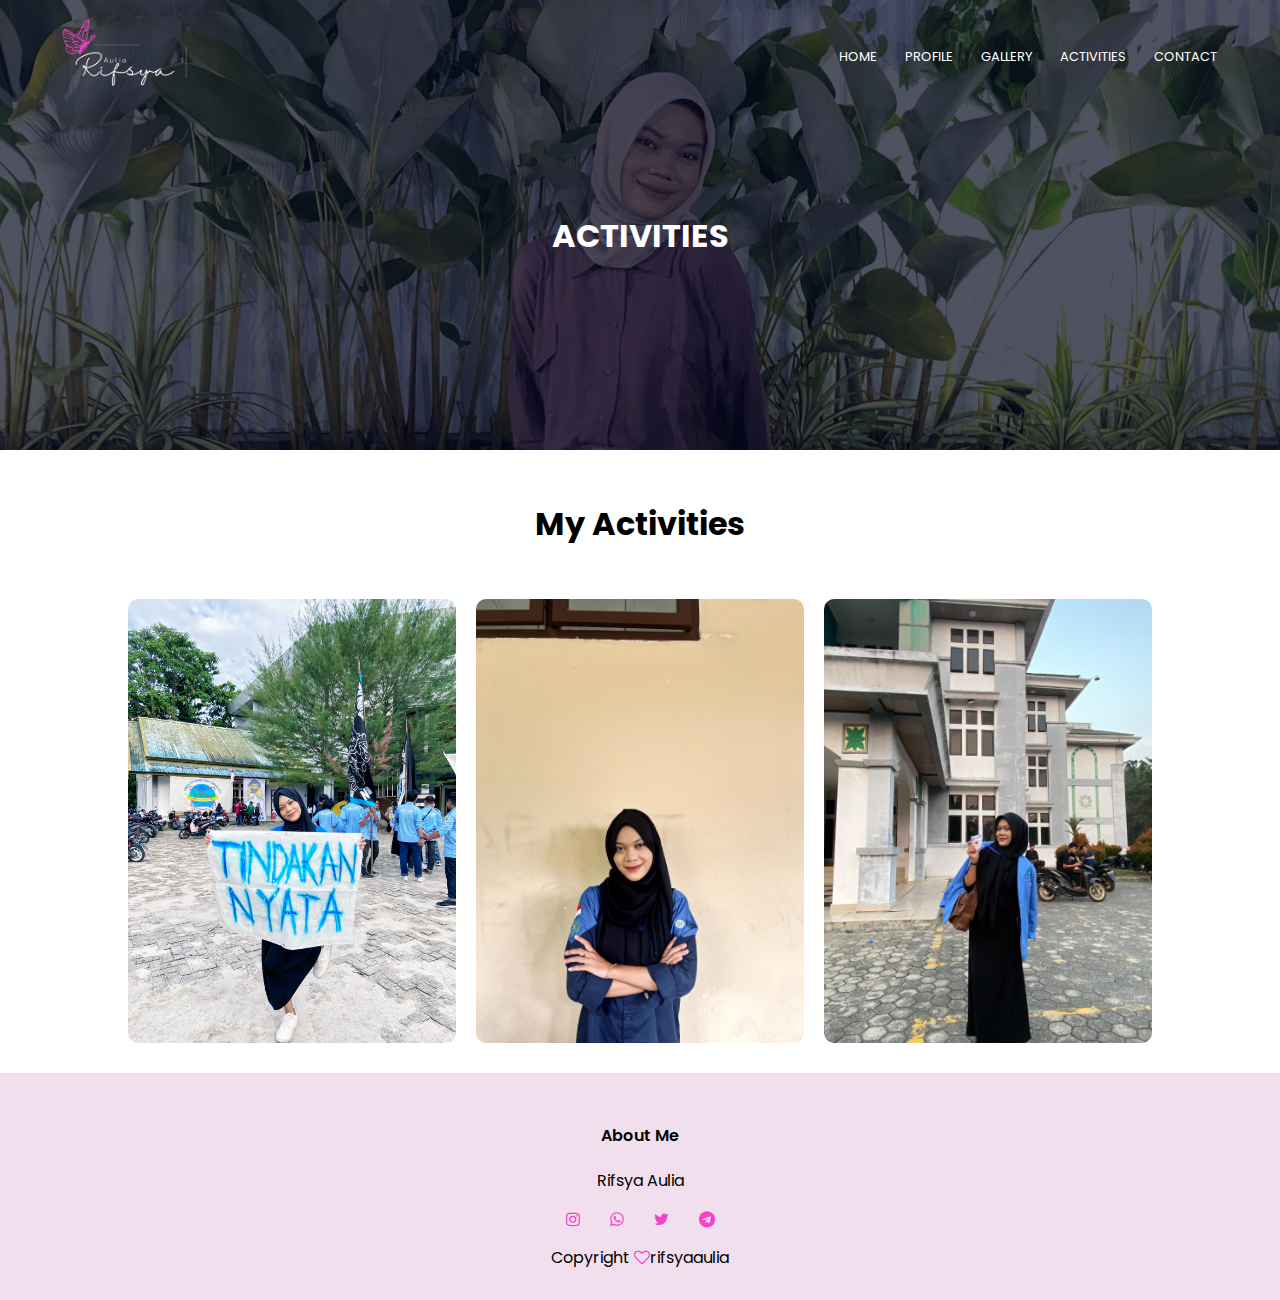
<file: activities.html>
<!DOCTYPE html>
<html>
<head>
    <meta name="viewport" content="with=device-width, initial-scale=1.0">
    <title>Rifsya Aulia</title>
    <link rel="stylesheet" href="style.css">
    <link rel="preconnect" href="https://fonts.gstatic.com">
<link href="https://fonts.googleapis.com/css2?family=Poppins:wght@100;200;300;400;600;700&display=swap" rel="stylesheet">
<link rel="stylesheet" href="https://stackpath.bootstrapcdn.com/font-awesome/4.7.0/css/font-awesome.min.css">
</head>
<body>

    <section class="sub-header">
        <nav>
            <a href="index.html"><img src="logo.png"></a>
            <div class="nav-links" id="navLinks">
                <i class="fa fa-times" onclick="hideMenu()"></i>
                <ul>
                    <li><a href="index.html">HOME</a></li>
                    <li><a href="profile.html">PROFILE</a></li>
                    <li><a href="gallery.html">GALLERY</a></li>
                    <li><a href="activities.html">ACTIVITIES</a></li>
                    <li><a href="contact.html">CONTACT</a></li>
                </ul>
            </div>
            <i class="fa fa-bars" onclick="showMenu()"></i>
        </nav> 
        <h1>ACTIVITIES</h1>

</section>

<!------ activities ------->

<section class="activities">
    <h1> My Activities</h1>

    <div class="row">
        <div class="activities-col">
            <img src="activities1.jpeg">
            <div class="layer">
                <h3>"Study"<br>I am currently pursuing my education at UIN Sultan Syarif Kasim Riau, majoring in Information Systems, in my third semester.</h3>    
            </div>
        </div>
        <div class="activities-col">
            <img src="activities2.jpeg">
            <div class="layer">
                <h3>"Organization"<br>I am a part of the HIMASI management for the 2023/2024 period in the Media Communication and Information (Medkominfo) division. I also participate in a study club called ISNC.</h3> 
            </div>
        </div>
        <div class="activities-col">
            <img src="activities3.jpeg">
            <div class="layer">
                <h3>"Event Committe"<br>I have previously been a committee member for events such as BUMASI, PBAK Prodi, Milad SI, FORTA FASTE 2023, and FORTASI 2023, and I am currently involved in the preparations for KBM SI 2023.</h3> 
            </div> 
        </div>
    </div>

</section>
 
<!------ Footer ------->

<section class="footer">
    <h4>About Me</h4>
    <p>Rifsya Aulia</p>
    <div class="icons">
        <a class="" href="https://www.instagram.com/rifsyaaulia/" target="_blank"><i class="fa fa-instagram" /></i></a>
        <a class="" href="https://wa.me/6282288928606" target="_blank"><i class="fa fa-whatsapp" /></i></a>
        <a class="" href="https://twitter.com/youxshaz" target="_blank"><i class="fa fa-twitter" /></i></a>
        <a class="" href="https://t.me/rifsyaaulia" target="_blank"><i class="fa fa-telegram" /></i></a>
      </div>
    <p>Copyright <i class="fa fa-heart-o"></i>rifsyaaulia</p>
</section>


<!--------JavaScript for Toogle Menu------->
<script>

    var navLinks = document.getElementById("navLinks");
    function showMenu() {
        navLinks.style.right = "0";
    }
    function hideMenu() {
        navLinks.style.right = "-200px";
    }
 
</script>


  </body>
</html>
</file>
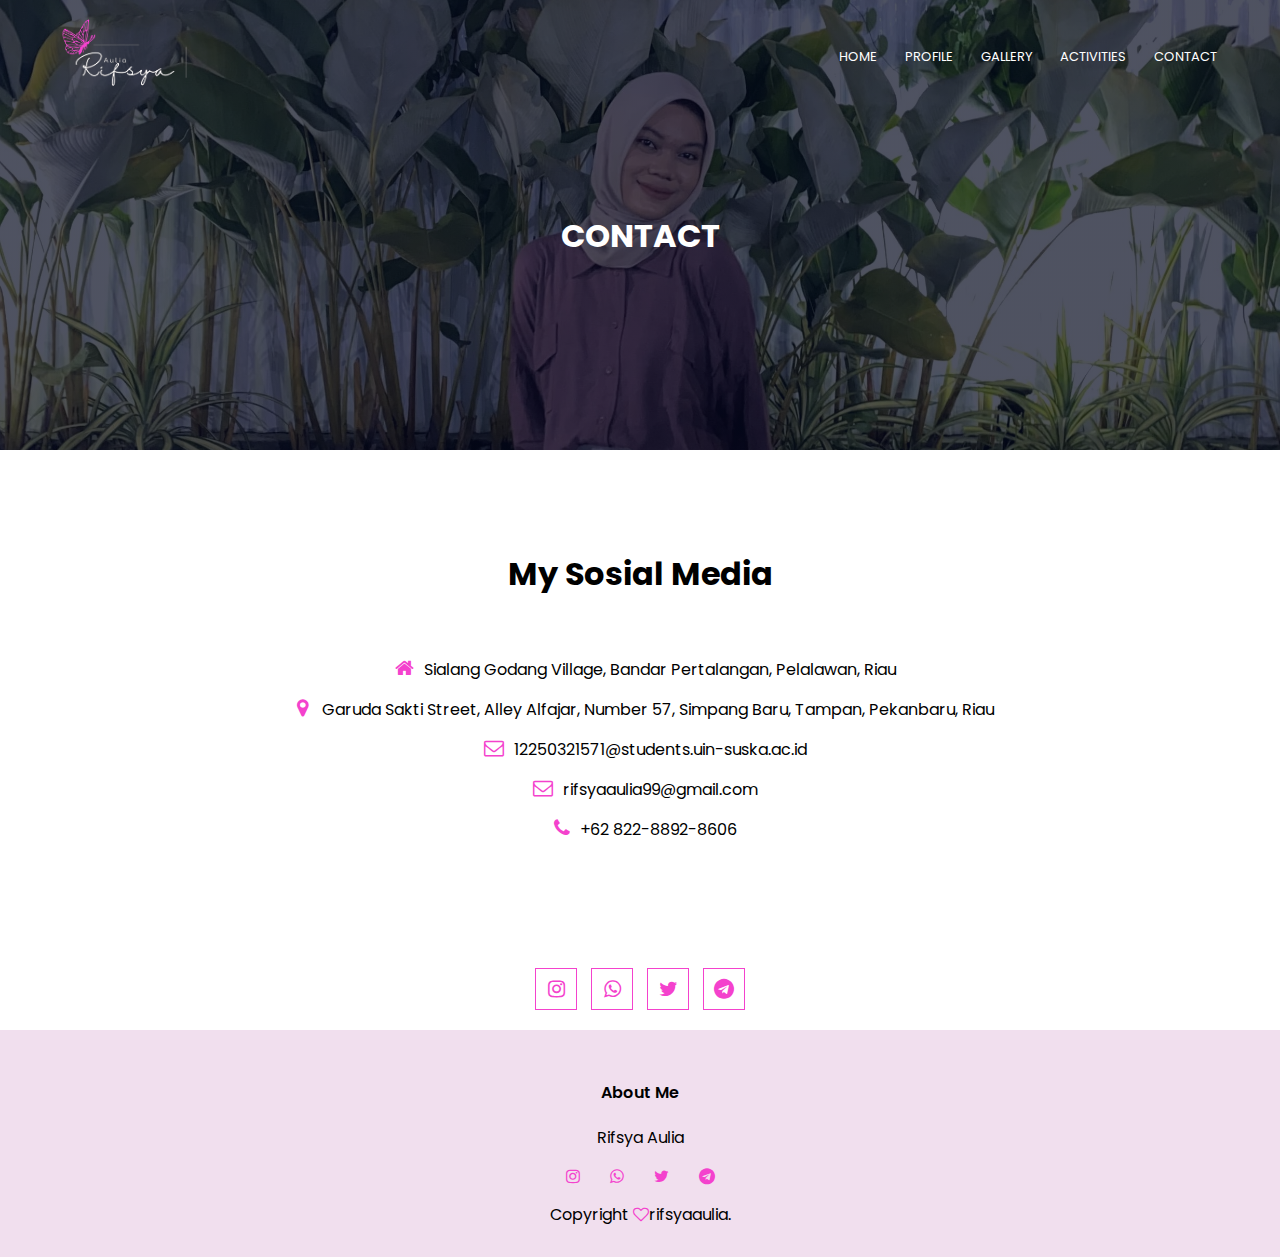
<file: contact.html>
<!DOCTYPE html>
<html>
<head>
    <meta name="viewport" content="with=device-width, initial-scale=1.0">
    <title>Rifsya Aulia</title>
    <link rel="stylesheet" href="style.css">
    <link rel="preconnect" href="https://fonts.gstatic.com">
<link href="https://fonts.googleapis.com/css2?family=Poppins:wght@100;200;300;400;600;700&display=swap" rel="stylesheet">
<link rel="stylesheet" href="https://stackpath.bootstrapcdn.com/font-awesome/4.7.0/css/font-awesome.min.css">
</head>
<body>

    <section class="sub-header">
        <nav>
            <a href="index.html"><img src="logo.png"></a>
            <div class="nav-links" id="navLinks">
                <i class="fa fa-times" onclick="hideMenu()"></i>
                <ul>
                    <li><a href="index.html">HOME</a></li>
                    <li><a href="profile.html">PROFILE</a></li>
                    <li><a href="gallery.html">GALLERY</a></li>
                    <li><a href="activities.html">ACTIVITIES</a></li>
                    <li><a href="contact.html">CONTACT</a></li>
                </ul>
            </div>
            <i class="fa fa-bars" onclick="showMenu()"></i>
        </nav> 
        <h1>CONTACT</h1>

</section>

<!------ contact ------->

    <section class="contact">
        <h1>My Sosial Media</h1>
      </div>
      <div class="contact-row">
        <div class="contact-left">
          <p><i class="fa fa-home"></i>Sialang Godang Village, Bandar Pertalangan, Pelalawan, Riau</p>
          <p><i class="fa fa-map-marker"></i>
            Garuda Sakti Street, Alley Alfajar, Number 57, Simpang Baru, Tampan, Pekanbaru, Riau</p>
          <p><i class="fa fa-envelope-o"></i>12250321571@students.uin-suska.ac.id</p>
          <p><i class="fa fa-envelope-o"></i>rifsyaaulia99@gmail.com</p>
          <p><i class="fa fa-phone"></i>+62 822-8892-8606</p>
        </div>
      </div>

      <div class="social-links">
        <a class="" href="https://www.instagram.com/rifsyaaulia/" target="_blank"><i class="fa fa-instagram" /></i></a>
        <a class="" href="https://wa.me/6282288928606" target="_blank"><i class="fa fa-whatsapp" /></i></a>
        <a class="" href="https://twitter.com/youxshaz" target="_blank"><i class="fa fa-twitter" /></i></a>
        <a class="" href="https://t.me/rifsyaaulia" target="_blank"><i class="fa fa-telegram" /></i></a>
      </div>
    </section>

<!------ Footer ------->

<section class="footer">
    <h4>About Me</h4>
    <p>Rifsya Aulia</p>
    <div class="icons">
        <a class="" href="https://www.instagram.com/rifsyaaulia/" target="_blank"><i class="fa fa-instagram" /></i></a>
        <a class="" href="https://wa.me/6282288928606" target="_blank"><i class="fa fa-whatsapp" /></i></a>
        <a class="" href="https://twitter.com/youxshaz" target="_blank"><i class="fa fa-twitter" /></i></a>
        <a class="" href="https://t.me/rifsyaaulia" target="_blank"><i class="fa fa-telegram" /></i></a>
      </div>
    <p>Copyright <i class="fa fa-heart-o"></i>rifsyaaulia.</p>
</section>

<!--------JavaScript for Toogle Menu------->
<script>

    var navLinks = document.getElementById("navLinks");
    function showMenu() {
        navLinks.style.right = "0";
    }
    function hideMenu() {
        navLinks.style.right = "-200px";
    }
 
</script>


  </body>
</html>
</file>
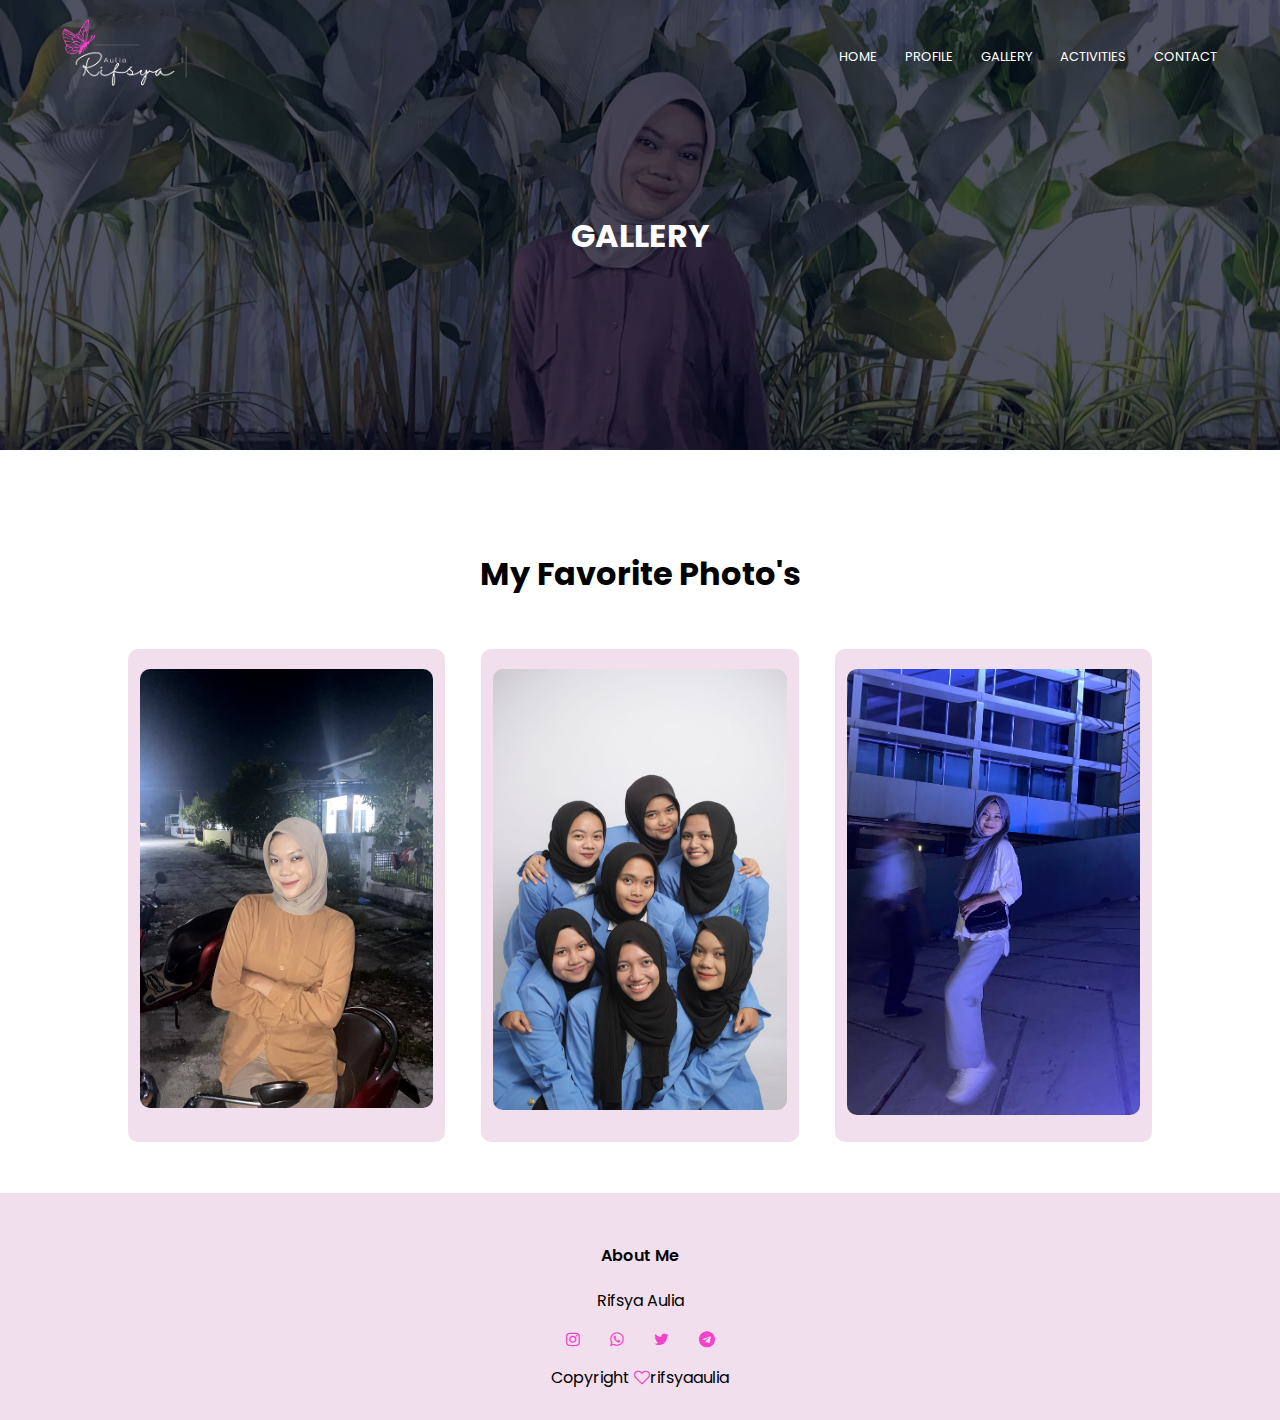
<file: gallery.html>
<!DOCTYPE html>
<html>
<head>
    <meta name="viewport" content="with=device-width, initial-scale=1.0">
    <title>Rifsya Aulia</title>
    <link rel="stylesheet" href="style.css">
    <link rel="preconnect" href="https://fonts.gstatic.com">
<link href="https://fonts.googleapis.com/css2?family=Poppins:wght@100;200;300;400;600;700&display=swap" rel="stylesheet">
<link rel="stylesheet" href="https://stackpath.bootstrapcdn.com/font-awesome/4.7.0/css/font-awesome.min.css">
</head>
<body>

    <section class="sub-header">
        <nav>
            <a href="index.html"><img src="logo.png"></a>
            <div class="nav-links" id="navLinks">
                <i class="fa fa-times" onclick="hideMenu()"></i>
                <ul>
                    <li><a href="index.html">HOME</a></li>
                    <li><a href="profile.html">PROFILE</a></li>
                    <li><a href="gallery.html">GALLERY</a></li>
                    <li><a href="activities.html">ACTIVITIES</a></li>
                    <li><a href="contact.html">CONTACT</a></li>
                </ul>
            </div>
            <i class="fa fa-bars" onclick="showMenu()"></i>
        </nav> 
        <h1>GALLERY</h1>

</section>

<!------ gallery ------->

<section class="gallery">
    <h1>My Favorite Photo's</h1>

    <div class="row">
        <div class="gallery-col">
            <img src="gallery1.jpeg">
        </div>
        <div class="gallery-col">
            <img src="gallery2.jpeg">
        </div>
        <div class="gallery-col">
            <img src="gallery3.jpeg">
        </div>

    </div>

</section>

<!------ Footer ------->

<section class="footer">
    <h4>About Me</h4>
    <p>Rifsya Aulia</p>
    <div class="icons">
        <a class="" href="https://www.instagram.com/rifsyaaulia/" target="_blank"><i class="fa fa-instagram" /></i></a>
        <a class="" href="https://wa.me/6282288928606" target="_blank"><i class="fa fa-whatsapp" /></i></a>
        <a class="" href="https://twitter.com/youxshaz" target="_blank"><i class="fa fa-twitter" /></i></a>
        <a class="" href="https://t.me/rifsyaaulia" target="_blank"><i class="fa fa-telegram" /></i></a>
      </div>
    <p>Copyright <i class="fa fa-heart-o"></i>rifsyaaulia</p>
</section>


<!--------JavaScript for Toogle Menu------->
<script>

    var navLinks = document.getElementById("navLinks");
    function showMenu() {
        navLinks.style.right = "0";
    }
    function hideMenu() {
        navLinks.style.right = "-200px";
    }
 
</script>


  </body>
</html>
</file>
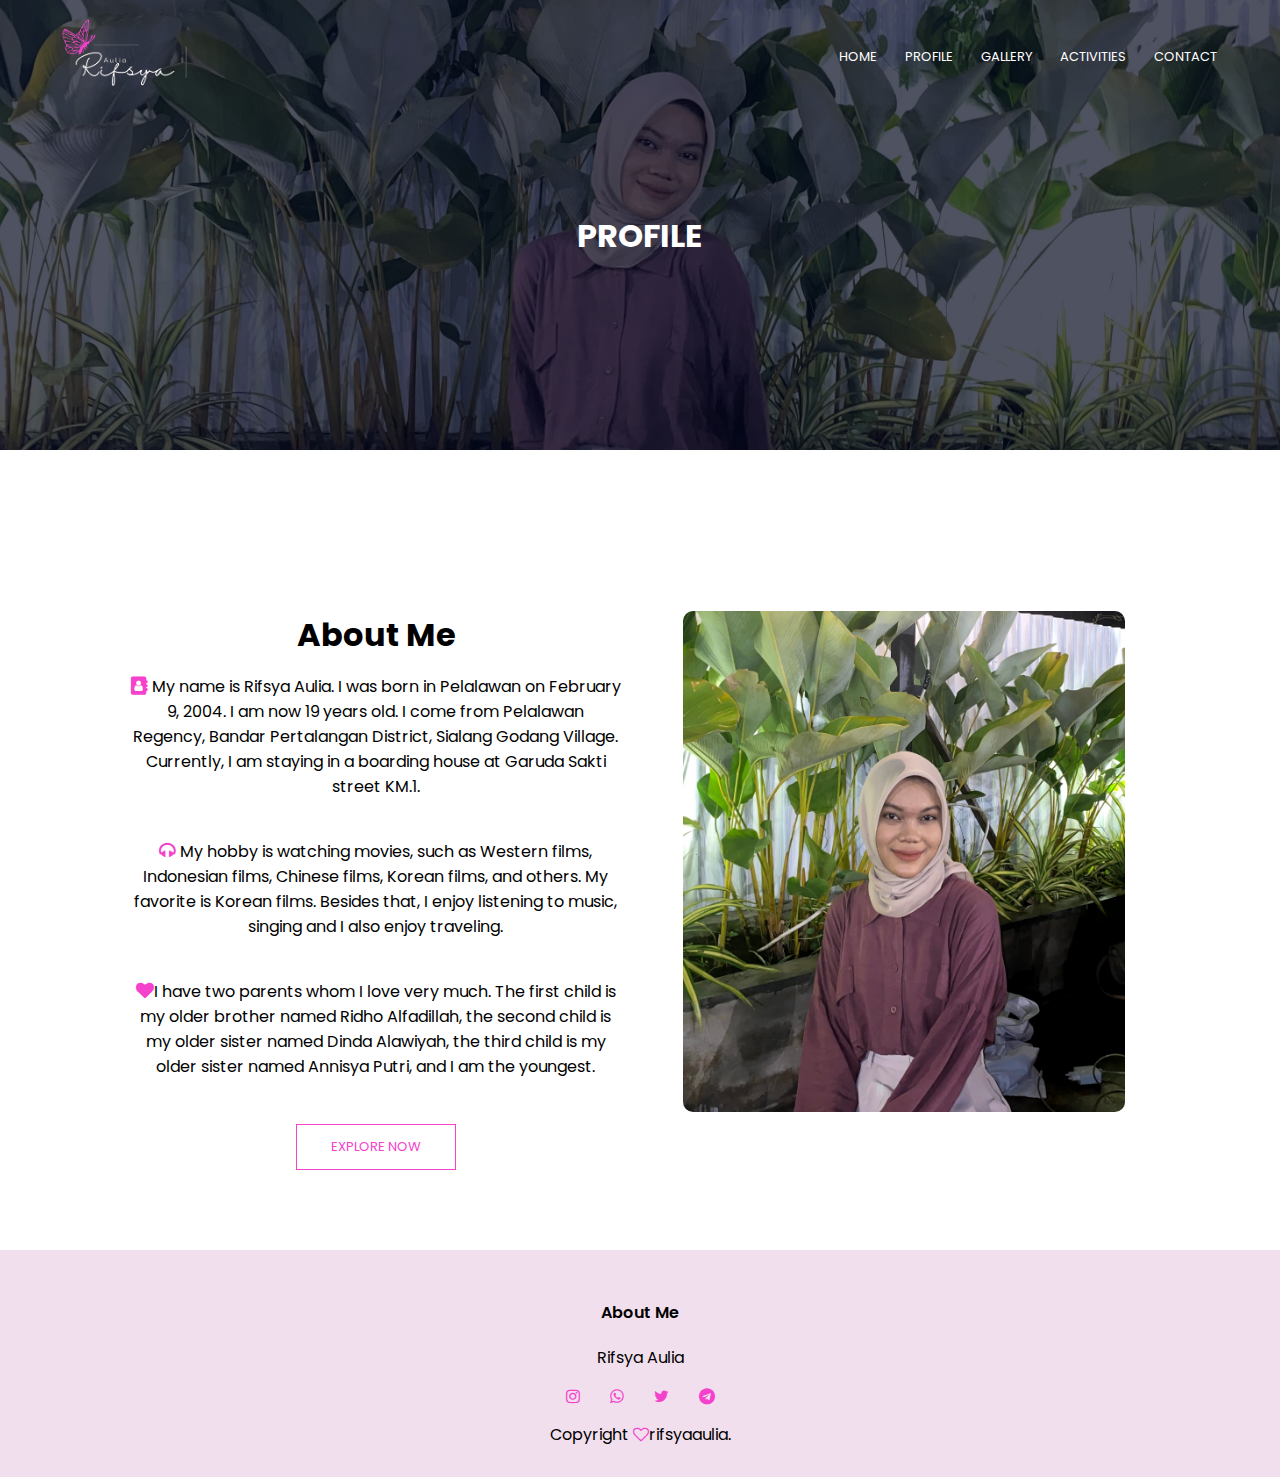
<file: profile.html>
<!DOCTYPE html>
<html>
<head>
    <meta name="viewport" content="with=device-width, initial-scale=1.0">
    <title>Rifsya Aulia</title>
    <link rel="stylesheet" href="style.css">
    <link rel="preconnect" href="https://fonts.gstatic.com">
<link href="https://fonts.googleapis.com/css2?family=Poppins:wght@100;200;300;400;600;700&display=swap" rel="stylesheet">
<link rel="stylesheet" href="https://stackpath.bootstrapcdn.com/font-awesome/4.7.0/css/font-awesome.min.css">
</head>
<body>

    <section class="sub-header">
        <nav>
            <a href="index.html"><img src="logo.png"></a>
            <div class="nav-links" id="navLinks">
                <i class="fa fa-times" onclick="hideMenu()"></i>
                <ul>
                    <li><a href="index.html">HOME</a></li>
                    <li><a href="profile.html">PROFILE</a></li>
                    <li><a href="gallery.html">GALLERY</a></li>
                    <li><a href="activities.html">ACTIVITIES</a></li>
                    <li><a href="contact.html">CONTACT</a></li>
                </ul>
            </div>
            <i class="fa fa-bars" onclick="showMenu()"></i>
        </nav> 
        <h1>PROFILE</h1>

</section>

<!------ about me content ------->

<section class="about-me">

    <div class="row">
        <div class="about-col">
            <h1>About Me</h1>
            <p> <i class="fa fa-address-book"></i> My name is Rifsya Aulia. I was born in Pelalawan on February 9, 2004. I am now 19 years old. I come from Pelalawan Regency, Bandar Pertalangan District, Sialang Godang Village. Currently, I am staying in a boarding house at Garuda Sakti street KM.1.</p>

            <p> <i class="fa fa-headphones"></i> My hobby is watching movies, such as Western films, Indonesian films, Chinese films, Korean films, and others. My favorite is Korean films. Besides that, I enjoy listening to music, singing and I also enjoy traveling.</p>

            <p> <i class="fa fa-heart"></i>I have two parents whom I love very much. The first child is my older brother named Ridho Alfadillah, the second child is my older sister named Dinda Alawiyah, the third child is my older sister named Annisya Putri, and I am the youngest.</p>
            <a href="gallery.html" class="hero-btn purple-btn">EXPLORE NOW</a>
        </div>
        <div class="about-col">
            <img src="profile2.jpg">
        </div>
    </section>

<!------ Footer ------->

<section class="footer">
    <h4>About Me</h4>
    <p>Rifsya Aulia</p>
    <div class="icons">
        <a class="" href="https://www.instagram.com/rifsyaaulia/" target="_blank"><i class="fa fa-instagram" /></i></a>
        <a class="" href="https://wa.me/6282288928606" target="_blank"><i class="fa fa-whatsapp" /></i></a>
        <a class="" href="https://twitter.com/youxshaz" target="_blank"><i class="fa fa-twitter" /></i></a>
        <a class="" href="https://t.me/rifsyaaulia" target="_blank"><i class="fa fa-telegram" /></i></a>
      </div>
    <p>Copyright <i class="fa fa-heart-o"></i>rifsyaaulia.</p>
</section>


<!--------JavaScript for Toogle Menu------->
<script>

    var navLinks = document.getElementById("navLinks");
    function showMenu() {
        navLinks.style.right = "0";
    }
    function hideMenu() {
        navLinks.style.right = "-200px";
    }
 
</script>


  </body>
</html>
</file>
<file: style.css>
*{
    margin: 0px;
    padding: 0px;
    font-family: 'Poppins', sans-serif;
}

.header{
    background-image: linear-gradient(rgba(0,0,0,0.5), rgba(0,0,0,0.5),rgba(0,0,0,0.5)), url(banner.png);
    height: 100vh;
    background-size: cover; 
    background-position: center;
    min-height: 100px;
}
nav{
    display: flex;
    padding: 1% 4%;
    justify-content: space-between;
    align-items: center;
}
nav img{
    width: 150px;
}
.nav-links{
    flex: 1;
    text-align: right;
}
.nav-links ul li{
    list-style: none;
    display: inline-block;
    padding: 8px 12px;
    position: relative;
}
.nav-links ul li a{
    color: #fff;
    text-decoration: none;
    font-size: 13px;
}
.nav-links ul li::after{
    content: '';
    width: 0%;
    height: 2px;
    background: #f442cd;
    display: block;
    margin: auto;
    transition: 0.5s;
}
.nav-links ul li:hover::after{
    width: 100%;
}
.text-boxt{
    width: 90%;
    color: #fff;
    position: absolute;
    top: 50%;
    left: 50%;
    transform: translate(-50%,-50%);
    text-align: center;
}
.text-boxt h1{
    font-size: 62px;
}
.text-boxt p{
    margin: 10 px 0 40px;
    font-size: 18px;
    color: #fff;
}
.hero-btn{
    display: inline-block;
    text-decoration: none;
    color: #fff;
    border: 1px solid #fff;
    padding: 12px 34px;
    font-size: 13px;
    margin-top: 20px;
    background: transparent;
    position: relative;
    cursor: pointer;
}
.hero-btn:hover{
    border: 1px solid #f442cd;
    background: #f442cd;
    transition: 1s;
}

nav .fa{
    display: none;
}

@media(max-width: 700px){
    .text-boxt h1{
        font-size: 62px;
    }
    .nav-links ul li{
        display: block;
    }
    .nav-links{
        position: absolute;
        background-color: #f442cd;
        height: 100vh;
        width: 200px; 
        top: 0;
        right: -200px;
        text-align: left;
        z-index: 2;
        transition: 1s;
    }
    nav .fa{
        display: block;
        color: #fff;
        margin: 10px;
        font-size: 22px;
        cursor: pointer;
    }
    .nav-links ul{
        padding: 30px;
    }

}

/*----- about me -----*/

.about-me{
    width: 80%;
    margin: auto;
    padding-top: 80px;
    padding-bottom: 50px;
    text-align: center;
}

.about-col{
    flex-basis: 48%;
    padding: 30px 2px;
}

.about-col img{
    width: 70%;
    border-radius: 10px;
}

.about-col h1{
    padding-top: 0;
}

.about-col p{
    padding: 15px 0 25px;
}

.about-col .fa{
    font-size: 18px;
    color: #f442cd;
}

.purple-btn{
    border: 1px solid #f442cd;
    background: transparent;
    color: #f442cd;
}

.purple-btn:hover{
    color: #fff;
}
@media(max-width: 700px){
    .row{
        flex-direction: column;
    }
}

/*----- gallery -----*/

.gallery{
    width: 80%;
    margin: auto;
    text-align: center;
    padding-top: 100px;
} 
.row{
    margin-top: 5%;
    display: flex;
    justify-content: space-between;
}
.gallery-col{
    flex-basis: 31%;
    background: #f1dfee;
    border-radius: 10px;
    margin-bottom: 5%;
    padding: 20px 12px;
    box-sizing: border-box;
    transition: 0.5s;
}
.gallery-col img{
    width: 100%;
    border-radius: 10px;

}
.gallery-col p{
    padding: 0;

}
h3{
    margin: 10px;
    text-align: center;
    font-weight: 600;

}
.gallery-col:hover{
    box-shadow: 0 0 20px 0px rgba(0,0,0,0.2);
}
@media(max-width: 700px){
    .row{
        flex-direction: column;
    }
}

/*------ activities -------*/

.activities{
    width: 80%;
    margin: auto;
    text-align: center;
    padding-top: 50px;
}
.activities-col{
    flex-basis: 32%;
    border-radius: 10px;
    margin-bottom: 30px;
    position: relative;
    overflow: hidden;
}
.activities-col img{
    width: 100%;
    height: 100%;
}
.layer{
    background: transparent;
    height: 100%;
    width: 100%;
    position: absolute;
    top: 0;
    left: 0;
    transition: 0.5s;
}
.layer:hover{
    background: rgba(214, 107, 200, 0.7);
}
.layer h3{
    width: 80%;
    font-weight: 500;
    color: #fff;
    font-size: 16px;
    bottom: 0;
    left: 50%;
    transform: translateX(-50%);
    position: absolute;
    opacity: 0;
    transition: 0.9s;
}
.layer:hover h3{
    bottom: 49%;
    opacity: 1;
}

/*------ contact -------*/

.contact {
    padding: 100px 0 20px;
    background: #fff;
    position: relative;
    text-align: center;
}

.contact-row {
    width: 100%;
    margin: auto;
    justify-content: space-between;
    flex-wrap: wrap;
}

.contact-left {
  flex-basis: 48%;
  padding: 50px;
  margin-bottom: 30px;
}

.contact-row h1 {
  margin: 10px 0;
}

.contact-row p {
  line-height: 35px;
}

.contact-left .fa {
  font-size: 20px;
  color: #f442cd;
  margin: 10px;
}

.social-links {
  text-align: center;
}

.social-links .fa {
  height: 40px;
  width: 40px;
  font-size: 20px;
  line-height: 40px;
  border: 1px solid #f442cd;
  margin: 40px 5px 0;
  color: #f442cd;
  cursor: pointer;
  transition: 0.5s;
}

.social-links .fa:hover {
  background: #f442cd;
  color: #fff;
  transform: translateY(-7px);
}

.social-links p {
  font-size: 12px;
  margin-top: 20px;
}

@media screen and (max-width: 770px) {
  .footer-left {
    flex-basis: 100%;
    font-size: 14px;
  }
}


/*------ contact me -------*/

.cta{
    margin: 100px auto;
    width: 80%;
    background-image: linear-gradient(rgba(0,0,0,0.7),rgba(0,0,0,0.7)),url(profile1.jpeg);
    background-position: center;
    background-size: cover;
    border-radius: 10px;
    text-align: center;
    padding: 100px 0;

}
.cta h1{
    color: #fff;
    margin-bottom: 40px;
    padding: 0;
}
@media(max-width: 700px){
    .cta h1{
        font-size: 24px;
    }
}

/*------ footer -------*/

.footer{
    width: 100%;
    text-align: center;
    padding: 30px 0;
    background: #f1dfee;
}

.footer h4{
    margin-bottom: 20px;
    margin-top: 20px;
    font-weight: 600;
}
.icons .fa{
    color: #f442cd;
    margin: 0 13px;
    cursor: pointer;
    padding: 18px 0;
}
.fa-heart-o{
    color: #f442cd;
}

/*------ about me page -------*/

.sub-header{
    height: 50vh;
    width: 100%;
    background-image: linear-gradient(rgba(4,9,30,0.7),rgba(4,9,30,0.7)),url(profile1.jpeg);
    background-position: center;
    background-size: cover;
    text-align: center;
    color: #fff;

}
.sub-header h1{
    margin-top: 100px;
}

.about-me{
    width: 80%;
    margin: auto;
    padding-top: 80px;
    padding-bottom: 50px;
    text-align: center;
}

.about-col{
    flex-basis: 48%;
    padding: 30px 2px;
}

.about-col img{
    width: 90%;
}

.about-col h1{
    padding-top: 0;
}

.about-col p{
    padding: 15px 0 25px;
}

.about-col .fa{
    font-size: 18px;
    color: #f442cd;
}

.purple-btn{
    border: 1px solid #f442cd;
    background: transparent;
    color: #f442cd;
}

.purple-btn:hover{
    color: #fff;
}
</file>
